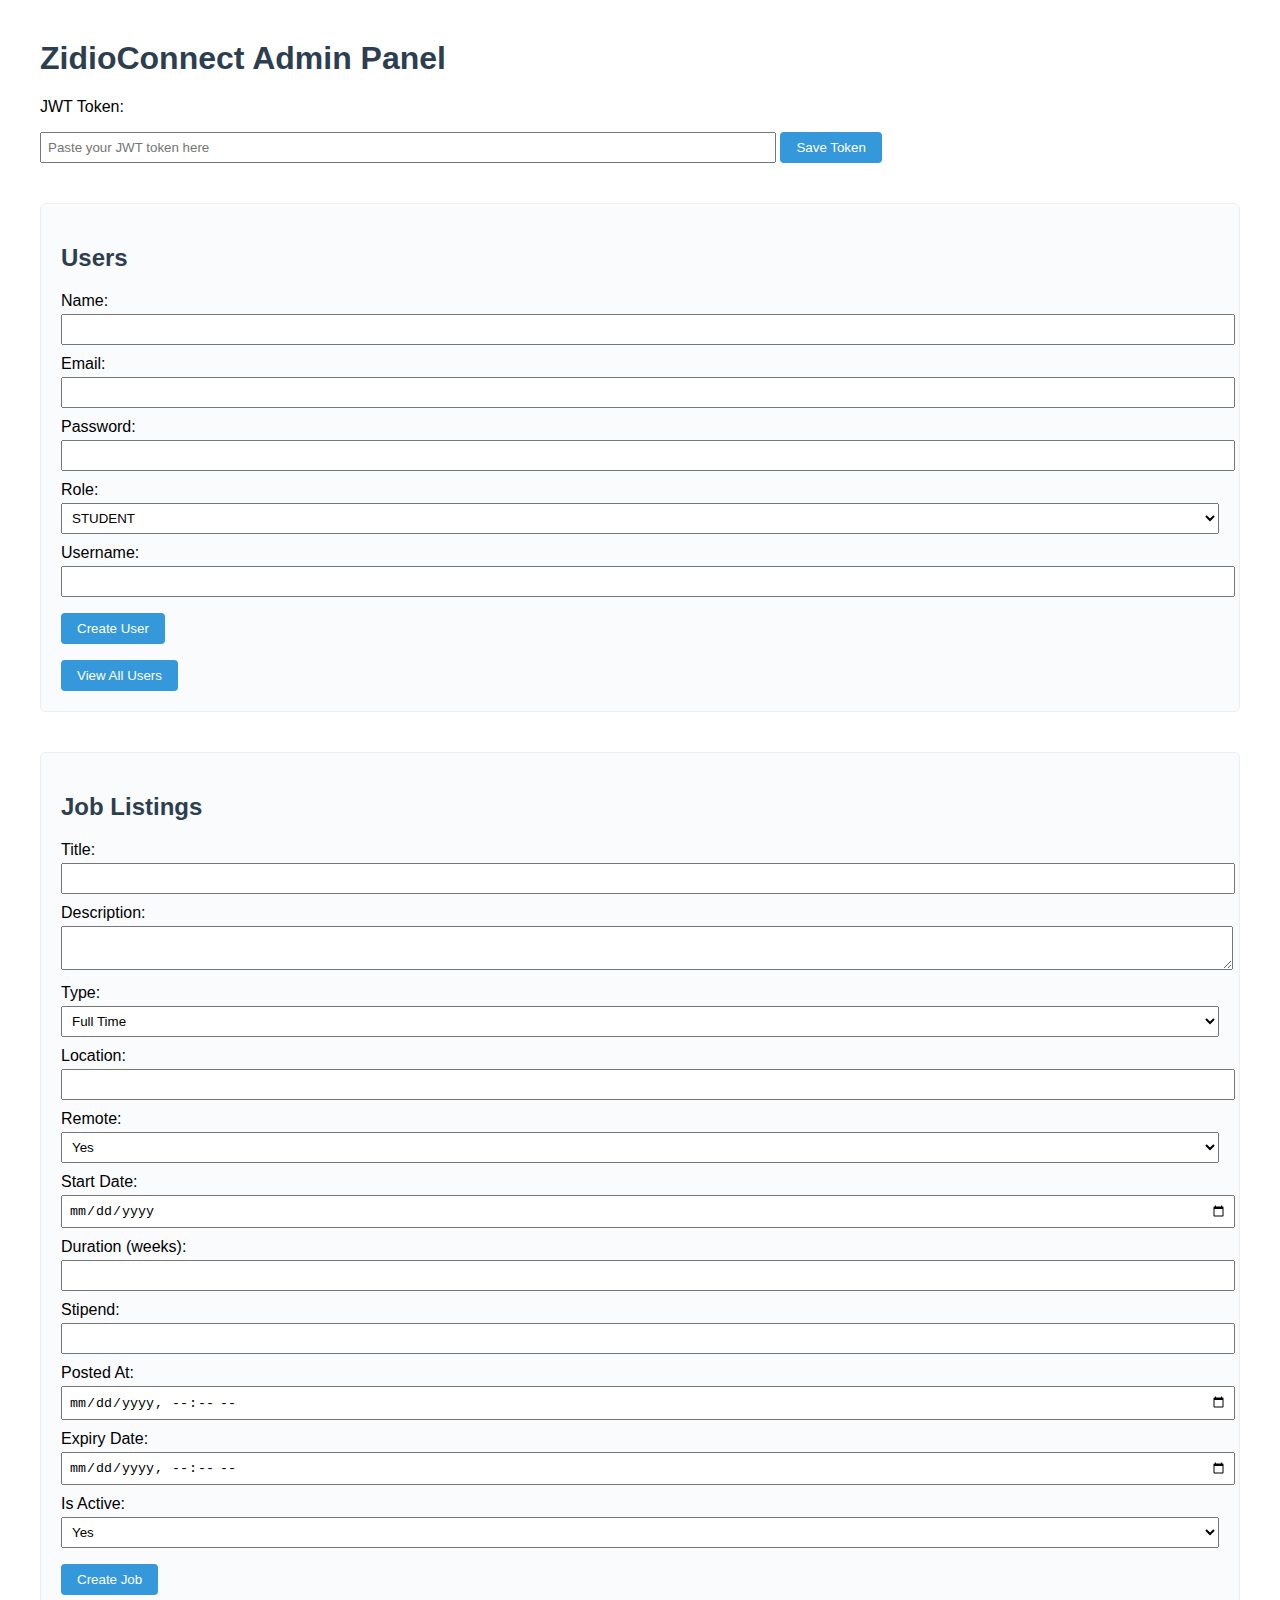
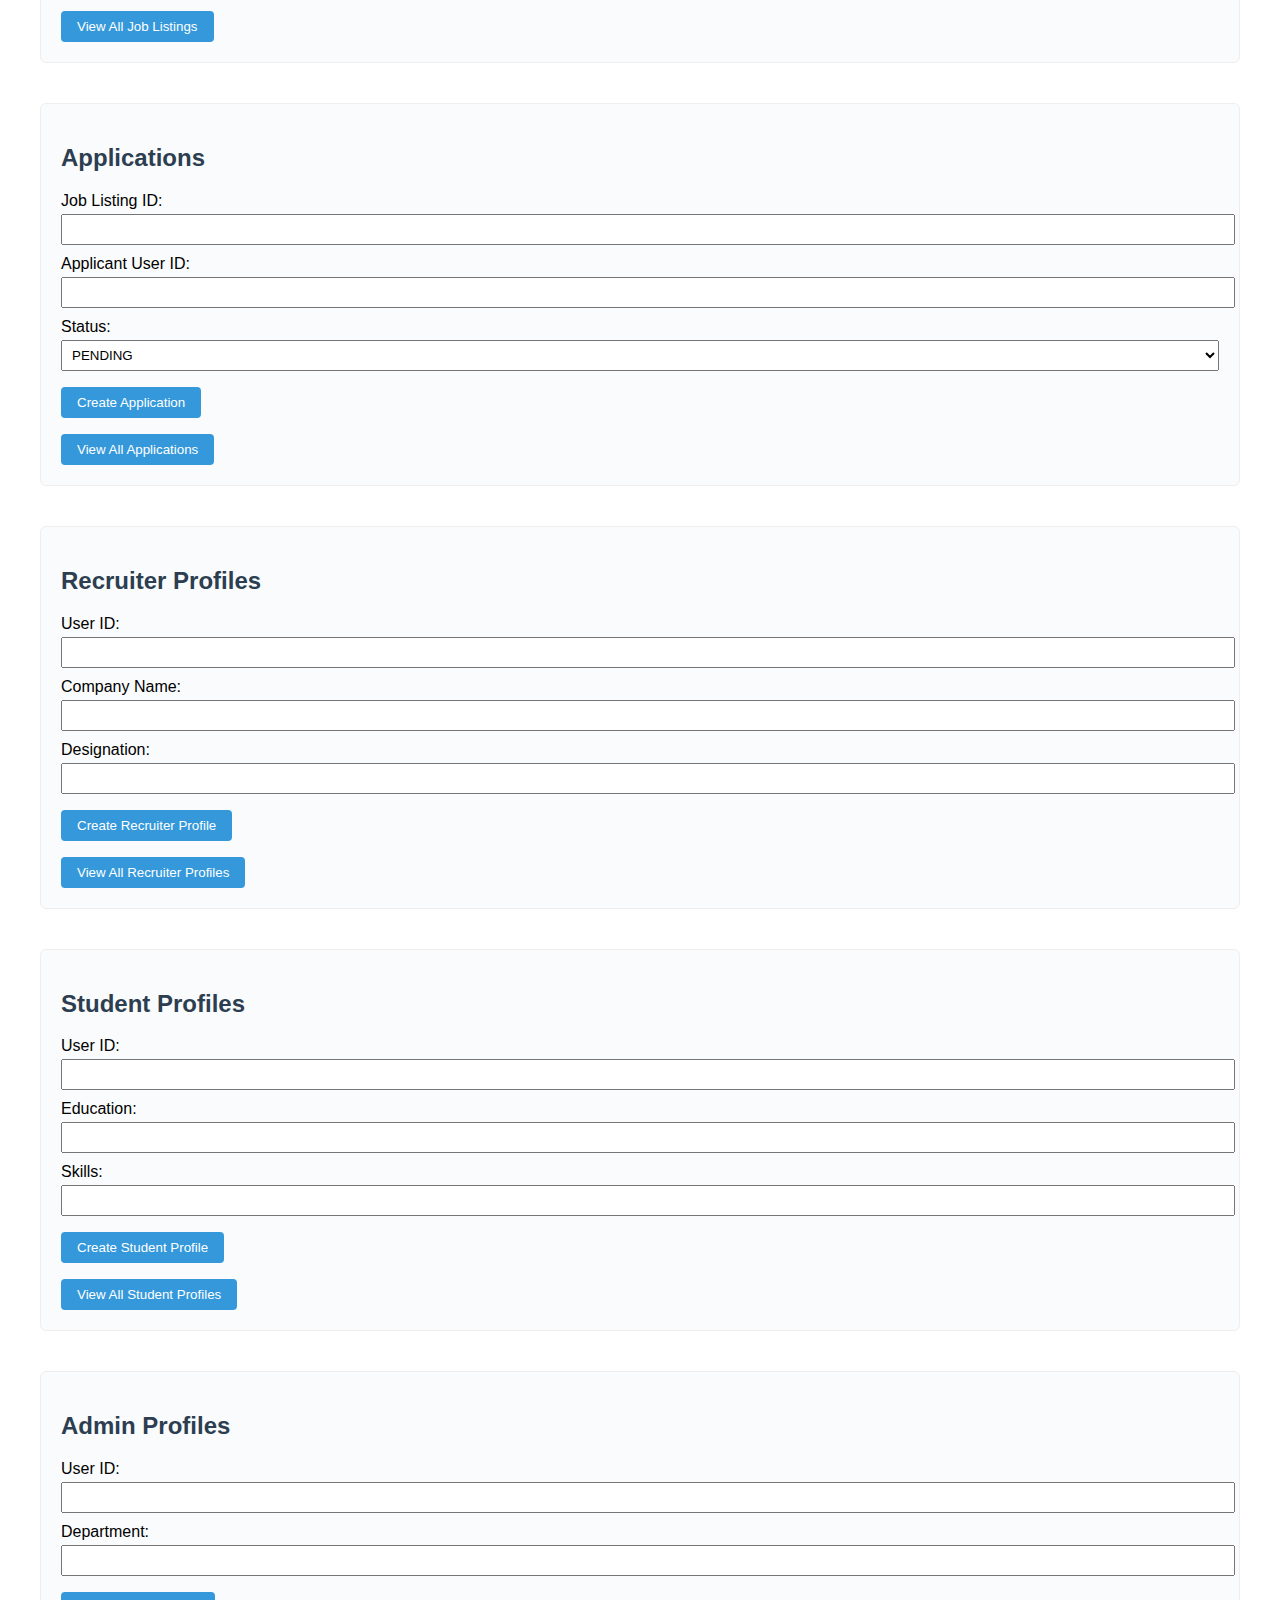
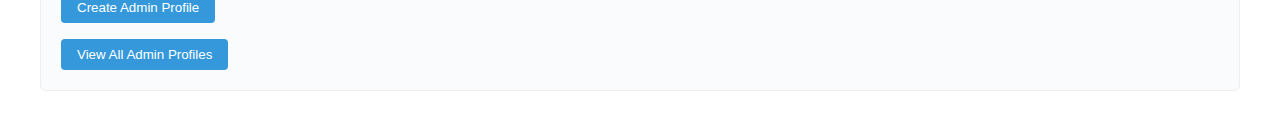
<file: zidioconnect/target/classes/static/adminpanel.html>
<!DOCTYPE html>
<html lang="en">
<head>
    <meta charset="UTF-8">
    <title>Admin Panel - ZidioConnect</title>
    <style>
        body { font-family: Arial, sans-serif; margin: 40px; }
        h1, h2 { color: #2c3e50; }
        .token-input { margin-bottom: 20px; }
        .section { margin-top: 40px; padding: 20px; border: 1px solid #eee; border-radius: 6px; background: #fafbfc; }
        label { display: block; margin-top: 10px; }
        input, textarea, select { width: 100%; padding: 6px; margin-top: 4px; }
        button { margin-top: 16px; padding: 8px 16px; background: #3498db; color: #fff; border: none; border-radius: 4px; cursor: pointer; }
        button:hover { background: #217dbb; }
        .error { color: red; }
        .success { color: green; }
        table { border-collapse: collapse; width: 100%; margin-top: 16px; }
        th, td { border: 1px solid #ccc; padding: 8px; text-align: left; }
        th { background: #f0f0f0; }
    </style>
</head>
<body>
    <h1>ZidioConnect Admin Panel</h1>
    <div class="token-input">
        <label for="jwtToken">JWT Token:</label>
        <input type="text" id="jwtToken" placeholder="Paste your JWT token here" style="width: 60%;">
        <button onclick="saveToken()">Save Token</button>
        <span id="tokenStatus"></span>
    </div>

    <!-- USERS SECTION -->
    <div class="section">
        <h2>Users</h2>
        <form id="userForm">
            <label>Name: <input type="text" id="userName" required></label>
            <label>Email: <input type="email" id="userEmail" required></label>
            <label>Password: <input type="password" id="userPassword" required></label>
            <label>Role:
                <select id="userRole" required>
                    <option value="STUDENT">STUDENT</option>
                    <option value="RECRUITER">RECRUITER</option>
                    <option value="ADMIN">ADMIN</option>
                </select>
            </label>
            <label>Username: <input type="text" id="userUsername"></label>
            <button type="submit">Create User</button>
            <span id="userFormStatus"></span>
        </form>
        <button onclick="fetchUsers()">View All Users</button>
        <div id="userList"></div>
    </div>

    <!-- JOB LISTINGS SECTION -->
    <div class="section">
        <h2>Job Listings</h2>
        <form id="jobForm">
            <label>Title: <input type="text" id="title" required></label>
            <label>Description: <textarea id="description" required></textarea></label>
            <label>Type:
                <select id="type" required>
                    <option value="Full Time">Full Time</option>
                    <option value="Part Time">Part Time</option>
                    <option value="Internship">Internship</option>
                    <option value="Contract">Contract</option>
                </select>
            </label>
            <label>Location: <input type="text" id="location" required></label>
            <label>Remote:
                <select id="remote" required>
                    <option value="true">Yes</option>
                    <option value="false">No</option>
                </select>
            </label>
            <label>Start Date: <input type="date" id="startDate" required></label>
            <label>Duration (weeks): <input type="number" id="durationWeeks" required></label>
            <label>Stipend: <input type="number" id="stipend" required></label>
            <label>Posted At: <input type="datetime-local" id="postedAt" required></label>
            <label>Expiry Date: <input type="datetime-local" id="expiryDate" required></label>
            <label>Is Active:
                <select id="isActive" required>
                    <option value="true">Yes</option>
                    <option value="false">No</option>
                </select>
            </label>
            <button type="submit">Create Job</button>
            <span id="jobFormStatus"></span>
        </form>
        <button onclick="fetchJobs()">View All Job Listings</button>
        <div id="jobList"></div>
    </div>

    <!-- APPLICATIONS SECTION -->
    <div class="section">
        <h2>Applications</h2>
        <form id="applicationForm">
            <label>Job Listing ID: <input type="number" id="appJobId" required></label>
            <label>Applicant User ID: <input type="number" id="appUserId" required></label>
            <label>Status:
                <select id="appStatus" required>
                    <option value="PENDING">PENDING</option>
                    <option value="ACCEPTED">ACCEPTED</option>
                    <option value="REJECTED">REJECTED</option>
                </select>
            </label>
            <button type="submit">Create Application</button>
            <span id="applicationFormStatus"></span>
        </form>
        <button onclick="fetchApplications()">View All Applications</button>
        <div id="applicationList"></div>
    </div>

    <!-- RECRUITER PROFILES SECTION -->
    <div class="section">
        <h2>Recruiter Profiles</h2>
        <form id="recruiterForm">
            <label>User ID: <input type="number" id="recruiterUserId" required></label>
            <label>Company Name: <input type="text" id="companyName" required></label>
            <label>Designation: <input type="text" id="designation" required></label>
            <button type="submit">Create Recruiter Profile</button>
            <span id="recruiterFormStatus"></span>
        </form>
        <button onclick="fetchRecruiters()">View All Recruiter Profiles</button>
        <div id="recruiterList"></div>
    </div>

    <!-- STUDENT PROFILES SECTION -->
    <div class="section">
        <h2>Student Profiles</h2>
        <form id="studentForm">
            <label>User ID: <input type="number" id="studentUserId" required></label>
            <label>Education: <input type="text" id="education" required></label>
            <label>Skills: <input type="text" id="skills" required></label>
            <button type="submit">Create Student Profile</button>
            <span id="studentFormStatus"></span>
        </form>
        <button onclick="fetchStudents()">View All Student Profiles</button>
        <div id="studentList"></div>
    </div>

    <!-- ADMIN PROFILES SECTION -->
    <div class="section">
        <h2>Admin Profiles</h2>
        <form id="adminForm">
            <label>User ID: <input type="number" id="adminUserId" required></label>
            <label>Department: <input type="text" id="department" required></label>
            <button type="submit">Create Admin Profile</button>
            <span id="adminFormStatus"></span>
        </form>
        <button onclick="fetchAdmins()">View All Admin Profiles</button>
        <div id="adminList"></div>
    </div>

    <script>
        // Save token to localStorage
        function saveToken() {
            const token = document.getElementById('jwtToken').value.trim();
            if (token) {
                localStorage.setItem('jwtToken', token);
                document.getElementById('tokenStatus').textContent = 'Token saved!';
                document.getElementById('tokenStatus').className = 'success';
            } else {
                document.getElementById('tokenStatus').textContent = 'Please enter a token.';
                document.getElementById('tokenStatus').className = 'error';
            }
        }

        // USERS
        document.getElementById('userForm').addEventListener('submit', async function(e) {
            e.preventDefault();
            const status = document.getElementById('userFormStatus');
            status.textContent = '';
            const user = {
                name: document.getElementById('userName').value,
                email: document.getElementById('userEmail').value,
                password: document.getElementById('userPassword').value,
                role: document.getElementById('userRole').value,
                username: document.getElementById('userUsername').value
            };
            try {
                const res = await fetch('/api/auth/register', {
                    method: 'POST',
                    headers: { 'Content-Type': 'application/json' },
                    body: JSON.stringify(user)
                });
                if (!res.ok) throw new Error(await res.text());
                status.textContent = 'User created!';
                status.className = 'success';
                fetchUsers();
                this.reset();
            } catch (err) {
                status.textContent = err.message;
                status.className = 'error';
            }
        });
        async function fetchUsers() {
            const res = await fetch('/api/user/list');
            const users = await res.json();
            let html = '<table><tr><th>ID</th><th>Name</th><th>Email</th><th>Role</th><th>Username</th></tr>';
            users.forEach(u => {
                html += `<tr><td>${u.id}</td><td>${u.name}</td><td>${u.email}</td><td>${u.role}</td><td>${u.username || ''}</td></tr>`;
            });
            html += '</table>';
            document.getElementById('userList').innerHTML = html;
        }

        // JOB LISTINGS
        document.getElementById('jobForm').addEventListener('submit', async function(e) {
            e.preventDefault();
            const status = document.getElementById('jobFormStatus');
            status.textContent = '';
            const token = localStorage.getItem('jwtToken');
            const job = {
                title: document.getElementById('title').value,
                description: document.getElementById('description').value,
                type: document.getElementById('type').value,
                location: document.getElementById('location').value,
                remote: document.getElementById('remote').value === 'true',
                startDate: document.getElementById('startDate').value,
                durationWeeks: parseInt(document.getElementById('durationWeeks').value),
                stipend: parseFloat(document.getElementById('stipend').value),
                postedAt: document.getElementById('postedAt').value,
                expiryDate: document.getElementById('expiryDate').value,
                isActive: document.getElementById('isActive').value === 'true'
            };
            try {
                const res = await fetch('/api/joblistings', {
                    method: 'POST',
                    headers: {
                        'Content-Type': 'application/json',
                        ...(token ? { 'Authorization': 'Bearer ' + token } : {})
                    },
                    body: JSON.stringify(job)
                });
                if (!res.ok) throw new Error(await res.text());
                status.textContent = 'Job created!';
                status.className = 'success';
                fetchJobs();
                this.reset();
            } catch (err) {
                status.textContent = err.message;
                status.className = 'error';
            }
        });
        async function fetchJobs() {
            const token = localStorage.getItem('jwtToken');
            const res = await fetch('/api/joblistings', {
                headers: token ? { 'Authorization': 'Bearer ' + token } : {}
            });
            const jobs = await res.json();
            let html = '<table><tr><th>ID</th><th>Title</th><th>Posted By</th><th>Type</th><th>Location</th><th>Remote</th><th>Stipend</th><th>Duration</th><th>Start</th><th>Expiry</th><th>Active</th></tr>';
            jobs.forEach(j => {
                html += `<tr><td>${j.id}</td><td>${j.title}</td><td>${j.postedByName || ''} (${j.postedById || ''})</td><td>${j.type}</td><td>${j.location}</td><td>${j.remote ? 'Yes' : 'No'}</td><td>${j.stipend}</td><td>${j.durationWeeks}</td><td>${j.startDate}</td><td>${j.expiryDate}</td><td>${j.isActive ? 'Yes' : 'No'}</td></tr>`;
            });
            html += '</table>';
            document.getElementById('jobList').innerHTML = html;
        }

        // APPLICATIONS
        document.getElementById('applicationForm').addEventListener('submit', async function(e) {
            e.preventDefault();
            const status = document.getElementById('applicationFormStatus');
            status.textContent = '';
            const token = localStorage.getItem('jwtToken');
            const app = {
                jobListingId: parseInt(document.getElementById('appJobId').value),
                applicantId: parseInt(document.getElementById('appUserId').value),
                status: document.getElementById('appStatus').value
            };
            try {
                const res = await fetch('/api/applications', {
                    method: 'POST',
                    headers: {
                        'Content-Type': 'application/json',
                        ...(token ? { 'Authorization': 'Bearer ' + token } : {})
                    },
                    body: JSON.stringify(app)
                });
                if (!res.ok) throw new Error(await res.text());
                status.textContent = 'Application created!';
                status.className = 'success';
                fetchApplications();
                this.reset();
            } catch (err) {
                status.textContent = err.message;
                status.className = 'error';
            }
        });
        async function fetchApplications() {
            const token = localStorage.getItem('jwtToken');
            const res = await fetch('/api/applications', {
                headers: token ? { 'Authorization': 'Bearer ' + token } : {}
            });
            const apps = await res.json();
            let html = '<table><tr><th>ID</th><th>Job ID</th><th>Applicant ID</th><th>Status</th><th>Applied At</th></tr>';
            apps.forEach(a => {
                html += `<tr><td>${a.id}</td><td>${a.jobListingId}</td><td>${a.applicantId}</td><td>${a.status}</td><td>${a.appliedAt || ''}</td></tr>`;
            });
            html += '</table>';
            document.getElementById('applicationList').innerHTML = html;
        }

        // RECRUITER PROFILES
        document.getElementById('recruiterForm').addEventListener('submit', async function(e) {
            e.preventDefault();
            const status = document.getElementById('recruiterFormStatus');
            status.textContent = '';
            const token = localStorage.getItem('jwtToken');
            const recruiter = {
                userId: parseInt(document.getElementById('recruiterUserId').value),
                companyName: document.getElementById('companyName').value,
                designation: document.getElementById('designation').value
            };
            try {
                const res = await fetch('/api/recruiter-profiles', {
                    method: 'POST',
                    headers: {
                        'Content-Type': 'application/json',
                        ...(token ? { 'Authorization': 'Bearer ' + token } : {})
                    },
                    body: JSON.stringify(recruiter)
                });
                if (!res.ok) throw new Error(await res.text());
                status.textContent = 'Recruiter profile created!';
                status.className = 'success';
                fetchRecruiters();
                this.reset();
            } catch (err) {
                status.textContent = err.message;
                status.className = 'error';
            }
        });
        async function fetchRecruiters() {
            const token = localStorage.getItem('jwtToken');
            const res = await fetch('/api/recruiter-profiles', {
                headers: token ? { 'Authorization': 'Bearer ' + token } : {}
            });
            const recruiters = await res.json();
            let html = '<table><tr><th>ID</th><th>User ID</th><th>Company Name</th><th>Designation</th></tr>';
            recruiters.forEach(r => {
                html += `<tr><td>${r.id}</td><td>${r.userId}</td><td>${r.companyName}</td><td>${r.designation}</td></tr>`;
            });
            html += '</table>';
            document.getElementById('recruiterList').innerHTML = html;
        }

        // STUDENT PROFILES
        document.getElementById('studentForm').addEventListener('submit', async function(e) {
            e.preventDefault();
            const status = document.getElementById('studentFormStatus');
            status.textContent = '';
            const token = localStorage.getItem('jwtToken');
            const student = {
                userId: parseInt(document.getElementById('studentUserId').value),
                education: document.getElementById('education').value,
                skills: document.getElementById('skills').value
            };
            try {
                const res = await fetch('/api/student-profiles', {
                    method: 'POST',
                    headers: {
                        'Content-Type': 'application/json',
                        ...(token ? { 'Authorization': 'Bearer ' + token } : {})
                    },
                    body: JSON.stringify(student)
                });
                if (!res.ok) throw new Error(await res.text());
                status.textContent = 'Student profile created!';
                status.className = 'success';
                fetchStudents();
                this.reset();
            } catch (err) {
                status.textContent = err.message;
                status.className = 'error';
            }
        });
        async function fetchStudents() {
            const token = localStorage.getItem('jwtToken');
            const res = await fetch('/api/student-profiles', {
                headers: token ? { 'Authorization': 'Bearer ' + token } : {}
            });
            const students = await res.json();
            let html = '<table><tr><th>ID</th><th>User ID</th><th>Education</th><th>Skills</th></tr>';
            students.forEach(s => {
                html += `<tr><td>${s.id}</td><td>${s.userId}</td><td>${s.education}</td><td>${s.skills}</td></tr>`;
            });
            html += '</table>';
            document.getElementById('studentList').innerHTML = html;
        }

        // ADMIN PROFILES
        document.getElementById('adminForm').addEventListener('submit', async function(e) {
            e.preventDefault();
            const status = document.getElementById('adminFormStatus');
            status.textContent = '';
            const token = localStorage.getItem('jwtToken');
            const admin = {
                userId: parseInt(document.getElementById('adminUserId').value),
                department: document.getElementById('department').value
            };
            try {
                const res = await fetch('/api/admin-profiles', {
                    method: 'POST',
                    headers: {
                        'Content-Type': 'application/json',
                        ...(token ? { 'Authorization': 'Bearer ' + token } : {})
                    },
                    body: JSON.stringify(admin)
                });
                if (!res.ok) throw new Error(await res.text());
                status.textContent = 'Admin profile created!';
                status.className = 'success';
                fetchAdmins();
                this.reset();
            } catch (err) {
                status.textContent = err.message;
                status.className = 'error';
            }
        });
        async function fetchAdmins() {
            const token = localStorage.getItem('jwtToken');
            const res = await fetch('/api/admin-profiles', {
                headers: token ? { 'Authorization': 'Bearer ' + token } : {}
            });
            const admins = await res.json();
            let html = '<table><tr><th>ID</th><th>User ID</th><th>Department</th></tr>';
            admins.forEach(a => {
                html += `<tr><td>${a.id}</td><td>${a.userId}</td><td>${a.department}</td></tr>`;
            });
            html += '</table>';
            document.getElementById('adminList').innerHTML = html;
        }
    </script>
</body>
</html>
</file>
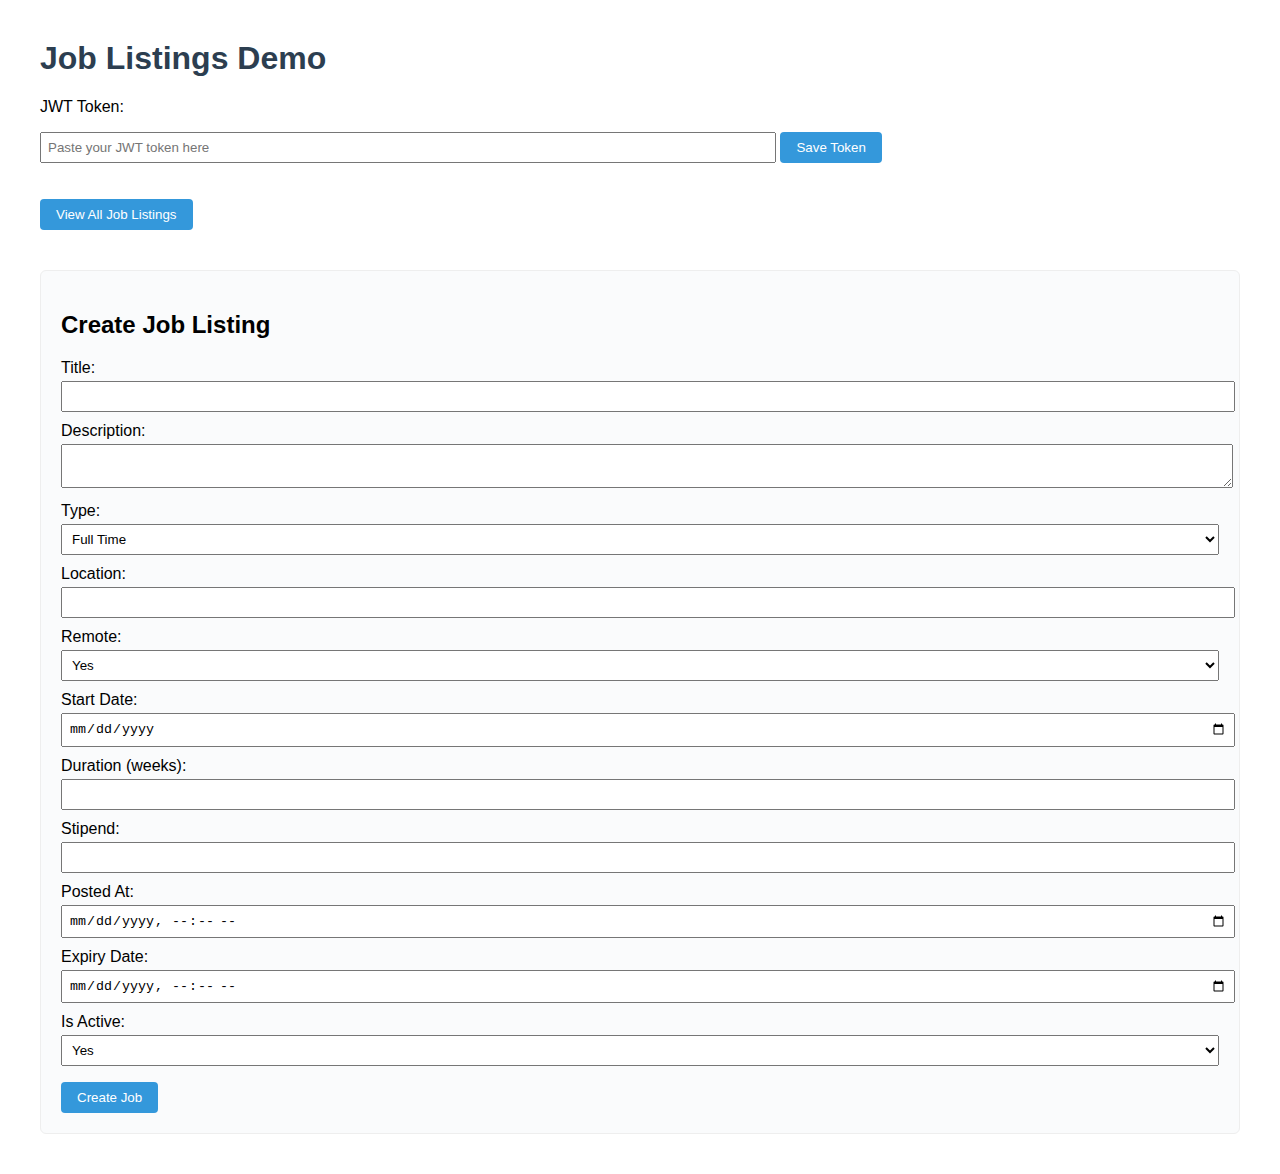
<file: zidioconnect/target/classes/static/joblistings.html>
<!DOCTYPE html>
<html lang="en">
<head>
    <meta charset="UTF-8">
    <title>Job Listings Demo</title>
    <style>
        body { font-family: Arial, sans-serif; margin: 40px; }
        h1 { color: #2c3e50; }
        .token-input { margin-bottom: 20px; }
        .job-list { margin-top: 30px; }
        .job-card { border: 1px solid #ccc; border-radius: 6px; padding: 16px; margin-bottom: 16px; }
        .job-card h3 { margin: 0 0 8px 0; }
        .job-card small { color: #888; }
        .form-section { margin-top: 40px; padding: 20px; border: 1px solid #eee; border-radius: 6px; background: #fafbfc; }
        label { display: block; margin-top: 10px; }
        input, textarea, select { width: 100%; padding: 6px; margin-top: 4px; }
        button { margin-top: 16px; padding: 8px 16px; background: #3498db; color: #fff; border: none; border-radius: 4px; cursor: pointer; }
        button:hover { background: #217dbb; }
        .error { color: red; }
        .success { color: green; }
    </style>
</head>
<body>
    <h1>Job Listings Demo</h1>
    <div class="token-input">
        <label for="jwtToken">JWT Token:</label>
        <input type="text" id="jwtToken" placeholder="Paste your JWT token here" style="width: 60%;">
        <button onclick="saveToken()">Save Token</button>
        <span id="tokenStatus"></span>
    </div>
    <button onclick="fetchJobs()">View All Job Listings</button>
    <div class="job-list" id="jobList"></div>

    <div class="form-section">
        <h2>Create Job Listing</h2>
        <form id="jobForm">
            <label>Title: <input type="text" id="title" required></label>
            <label>Description: <textarea id="description" required></textarea></label>
            <label>Type:
                <select id="type" required>
                    <option value="Full Time">Full Time</option>
                    <option value="Part Time">Part Time</option>
                    <option value="Internship">Internship</option>
                    <option value="Contract">Contract</option>
                </select>
            </label>
            <label>Location: <input type="text" id="location" required></label>
            <label>Remote:
                <select id="remote" required>
                    <option value="true">Yes</option>
                    <option value="false">No</option>
                </select>
            </label>
            <label>Start Date: <input type="date" id="startDate" required></label>
            <label>Duration (weeks): <input type="number" id="durationWeeks" required></label>
            <label>Stipend: <input type="number" id="stipend" required></label>
            <label>Posted At: <input type="datetime-local" id="postedAt" required></label>
            <label>Expiry Date: <input type="datetime-local" id="expiryDate" required></label>
            <label>Is Active:
                <select id="isActive" required>
                    <option value="true">Yes</option>
                    <option value="false">No</option>
                </select>
            </label>
            <button type="submit">Create Job</button>
            <span id="formStatus"></span>
        </form>
    </div>

    <script>
        // Save token to localStorage
        function saveToken() {
            const token = document.getElementById('jwtToken').value.trim();
            if (token) {
                localStorage.setItem('jwtToken', token);
                document.getElementById('tokenStatus').textContent = 'Token saved!';
                document.getElementById('tokenStatus').className = 'success';
            } else {
                document.getElementById('tokenStatus').textContent = 'Please enter a token.';
                document.getElementById('tokenStatus').className = 'error';
            }
        }

        // Fetch all job listings
        async function fetchJobs() {
            const token = localStorage.getItem('jwtToken');
            const jobList = document.getElementById('jobList');
            jobList.innerHTML = 'Loading...';
            try {
                const res = await fetch('/api/joblistings', {
                    headers: token ? { 'Authorization': 'Bearer ' + token } : {}
                });
                if (!res.ok) throw new Error('Failed to fetch jobs');
                const jobs = await res.json();
                if (jobs.length === 0) {
                    jobList.innerHTML = '<p>No job listings found.</p>';
                    return;
                }
                jobList.innerHTML = jobs.map(job => `
                    <div class="job-card">
                        <h3>${job.title}</h3>
                        <small>Posted by: ${job.postedByName || 'N/A'} (ID: ${job.postedById || 'N/A'})</small><br>
                        <b>Type:</b> ${job.type} | <b>Location:</b> ${job.location} | <b>Remote:</b> ${job.remote ? 'Yes' : 'No'}<br>
                        <b>Stipend:</b> ${job.stipend} | <b>Duration:</b> ${job.durationWeeks} weeks<br>
                        <b>Start:</b> ${job.startDate} | <b>Expiry:</b> ${job.expiryDate}<br>
                        <p>${job.description}</p>
                    </div>
                `).join('');
            } catch (err) {
                jobList.innerHTML = '<span class="error">' + err.message + '</span>';
            }
        }

        // Handle job creation
        document.getElementById('jobForm').addEventListener('submit', async function(e) {
            e.preventDefault();
            const token = localStorage.getItem('jwtToken');
            const formStatus = document.getElementById('formStatus');
            formStatus.textContent = '';
            const job = {
                title: document.getElementById('title').value,
                description: document.getElementById('description').value,
                type: document.getElementById('type').value,
                location: document.getElementById('location').value,
                remote: document.getElementById('remote').value === 'true',
                startDate: document.getElementById('startDate').value,
                durationWeeks: parseInt(document.getElementById('durationWeeks').value),
                stipend: parseFloat(document.getElementById('stipend').value),
                postedAt: document.getElementById('postedAt').value,
                expiryDate: document.getElementById('expiryDate').value,
                isActive: document.getElementById('isActive').value === 'true'
            };
            try {
                const res = await fetch('/api/joblistings', {
                    method: 'POST',
                    headers: {
                        'Content-Type': 'application/json',
                        ...(token ? { 'Authorization': 'Bearer ' + token } : {})
                    },
                    body: JSON.stringify(job)
                });
                if (!res.ok) {
                    const err = await res.text();
                    throw new Error(err);
                }
                formStatus.textContent = 'Job created!';
                formStatus.className = 'success';
                fetchJobs();
                this.reset();
            } catch (err) {
                formStatus.textContent = err.message;
                formStatus.className = 'error';
            }
        });
    </script>
</body>
</html>
</file>
